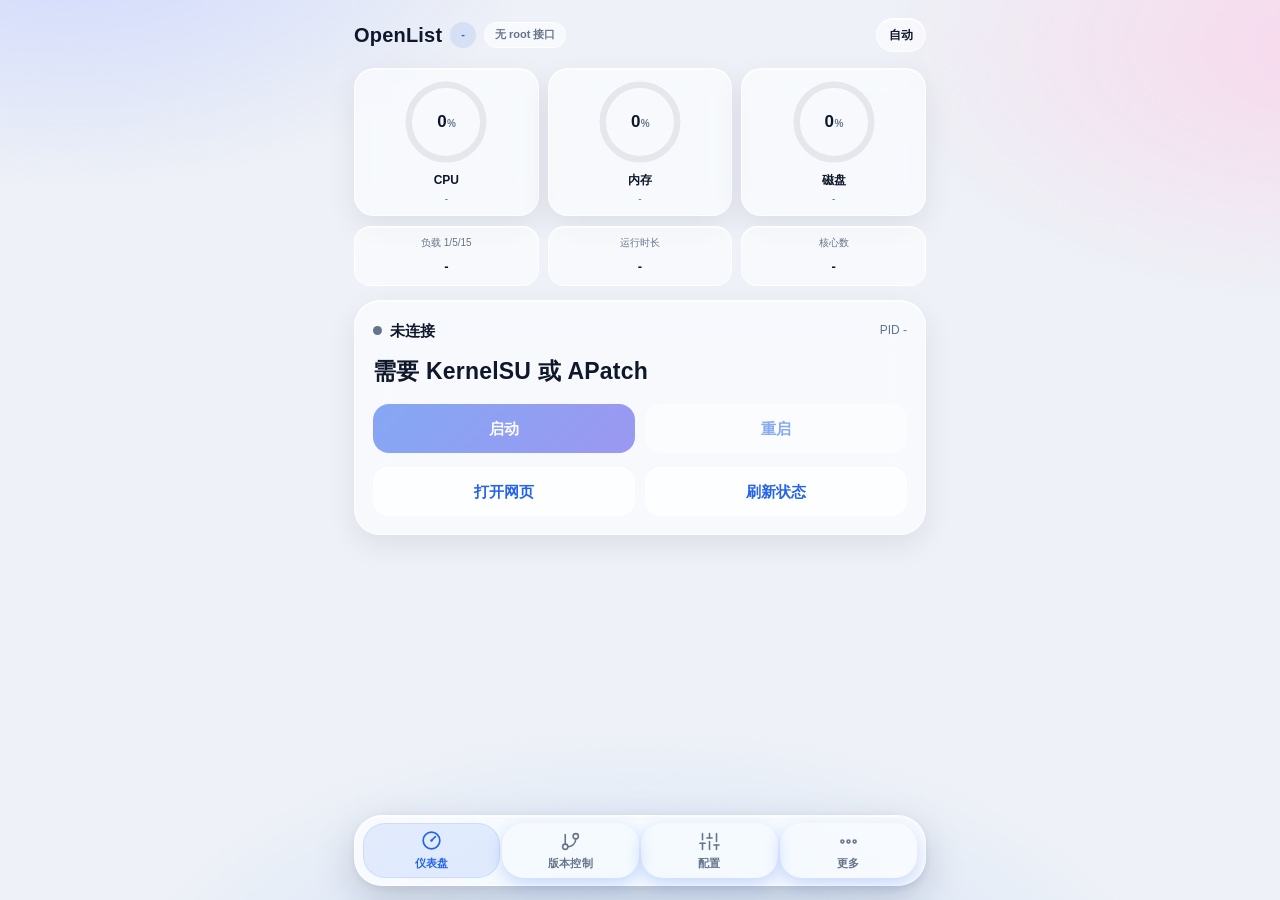
<file: OpenList-Magisk/webroot/index.html>
<!DOCTYPE html>
<html lang="zh-CN">
<head>
<meta charset="utf-8">
<meta name="viewport" content="width=device-width, initial-scale=1, viewport-fit=cover">
<title>OpenList 控制台</title>
<link rel="stylesheet" href="./style.css">
</head>
<!-- data-tab 预置 dash：首屏直接只显示仪表盘，避免 JS 执行前所有面板一起闪出来 -->
<body data-tab="dash">

<div class="top">
  <h1>OpenList</h1>
  <span class="chip" id="verChip">-</span>
  <span class="chip gray" id="modeChip">检测中</span>
  <button class="theme-btn" id="themeBtn">自动</button>
</div>

<!-- 概览：仪表盘 -->
<div class="dash" data-pane="dash">
  <div class="gauge">
    <div class="g-wrap">
      <svg viewBox="0 0 120 120" aria-hidden="true">
        <circle class="g-track" cx="60" cy="60" r="52"></circle>
        <circle class="g-bar" id="barCpu" cx="60" cy="60" r="52"></circle>
      </svg>
      <div class="g-txt"><b id="valCpu">0</b><i>%</i></div>
    </div>
    <div class="g-name">CPU</div>
    <div class="g-sub" id="cpuDetail">-</div>
  </div>
  <div class="gauge">
    <div class="g-wrap">
      <svg viewBox="0 0 120 120" aria-hidden="true">
        <circle class="g-track" cx="60" cy="60" r="52"></circle>
        <circle class="g-bar mem" id="barMem" cx="60" cy="60" r="52"></circle>
      </svg>
      <div class="g-txt"><b id="valMem">0</b><i>%</i></div>
    </div>
    <div class="g-name">内存</div>
    <div class="g-sub" id="memDetail">-</div>
  </div>
  <div class="gauge">
    <div class="g-wrap">
      <svg viewBox="0 0 120 120" aria-hidden="true">
        <circle class="g-track" cx="60" cy="60" r="52"></circle>
        <circle class="g-bar disk" id="barDisk" cx="60" cy="60" r="52"></circle>
      </svg>
      <div class="g-txt"><b id="valDisk">0</b><i>%</i></div>
    </div>
    <div class="g-name">磁盘</div>
    <div class="g-sub" id="diskDetail">-</div>
  </div>
</div>
<div class="dash-sub" data-pane="dash">
  <div class="stat"><span>负载 1/5/15</span><b id="loadText">-</b></div>
  <div class="stat"><span>运行时长</span><b id="uptimeText">-</b></div>
  <div class="stat"><span>核心数</span><b id="coresText">-</b></div>
</div>

<!-- 状态 -->
<div class="card" data-pane="dash">
  <div class="row">
    <div class="row left" style="gap:8px">
      <span class="dot" id="stateDot"></span>
      <span id="stateText" style="font-weight:600">检测中…</span>
    </div>
    <span class="muted" id="pidText">PID -</span>
  </div>
  <div class="addr" id="addrText">--</div>
  <div class="btns">
    <button id="toggleBtn" disabled>启动</button>
    <button class="ghost" id="restartBtn">重启</button>
  </div>
  <div class="btns">
    <button class="ghost" id="openBtn">打开网页</button>
    <button class="ghost" id="refreshBtn">刷新状态</button>
  </div>
</div>

<!-- 路径体检 -->
<h2 data-pane="config">路径体检</h2>
<div class="card" data-pane="config">
  <div class="scan-group">
    <div class="scan-title">
      <span>二进制</span>
      <button class="mini ghost" id="cleanBinsBtn">清理其余副本</button>
    </div>
    <div class="scan-list" id="scanBins">加载中…</div>
  </div>
  <div class="scan-group">
    <div class="scan-title"><span>数据目录</span></div>
    <div class="scan-list" id="scanData">加载中…</div>
  </div>
  <div class="hint">「切换到此」只改 service.sh 与 config.json 的路径，不搬文件；删除不可恢复，需要输入目录名确认。</div>
</div>

<!-- 所有版本 -->
<h2 data-pane="version">所有版本</h2>
<div class="card" data-pane="version">
  <div class="verlist" id="verList">加载中…</div>
  <div class="hint">点「安装」可切换 OpenList 二进制版本。架构包（OpenList(binary)）会同步改回 module.prop 的版本号；纯在线包（OpenList(online)）只换二进制，模块版本号保持不变。</div>
</div>

<!-- 更新 -->
<h2 data-pane="version">版本与更新</h2>
<div class="card" data-pane="version">
  <div class="kv"><span>模块版本</span><span id="modVer">-</span></div>
  <div class="kv"><span>OpenList 版本</span><span id="curVer">-</span></div>
  <div class="kv"><span>最新版本</span><span id="latestVer">-</span></div>
  <div class="kv"><span>设备架构</span><span id="abiText">-</span></div>
  <div class="kv"><span>下载资产</span><span id="assetText">-</span></div>
  <div class="btns">
    <button class="ghost" id="checkBtn">检查更新</button>
    <button id="updateBtn" disabled>立即更新</button>
  </div>
  <div class="progress" id="updateProgress"><i></i></div>
  <div class="hint" id="updateHint">下载与校验在服务运行中完成，仅在替换二进制前短暂停服务，启动失败会自动用 .bak 回滚。</div>
  <div class="warnbox" id="updateWarn" style="display:none"></div>
</div>

<!-- 下载镜像 -->
<h2 data-pane="version">下载镜像</h2>
<div class="card" data-pane="version">
  <label>镜像选择</label>
  <div class="select" id="mirrorSelect" data-value="auto">
    <button type="button" class="select-btn">自动选择</button>
    <div class="select-menu" id="mirrorMenu" hidden></div>
  </div>
  <label>自定义镜像</label>
  <input id="mirrorCustom" placeholder="https://your-mirror.example/" autocomplete="off">
  <div class="btns">
    <button class="ghost" id="mirrorPing">测速</button>
    <button id="mirrorSave">保存镜像设置</button>
  </div>
  <div class="hint">镜像只用于下载二进制（github.com 资源）；版本列表走 api.github.com，国内需要代理。下拉栏里的延迟由「测速」实测。</div>
</div>

<!-- 下载配置 -->
<h2 data-pane="config">下载配置</h2>
<div class="card" data-pane="config">
  <label for="cfgPort">监听端口</label>
  <input id="cfgPort" inputmode="numeric" placeholder="5244">
  <label for="cfgToken">管理 Token</label>
  <input id="cfgToken" type="text" class="mask" placeholder="openlist-…" autocomplete="off" autocapitalize="off" spellcheck="false">
  <div class="hint">留空时由模块启动脚本自动从 data.db 提取</div>
  <label for="cfgPath">默认目标路径</label>
  <input id="cfgPath" placeholder="/115/影视/">
  <label>离线引擎</label>
  <div class="select" id="toolSelect" data-value="115 Open">
    <button type="button" class="select-btn">115 Open</button>
    <div class="select-menu" hidden>
      <button type="button" data-value="115 Open">115 Open</button>
      <button type="button" data-value="115 Cloud">115 Cloud</button>
      <button type="button" data-value="PikPak">PikPak</button>
      <button type="button" data-value="qBittorrent">qBittorrent</button>
      <button type="button" data-value="Transmission">Transmission</button>
    </div>
  </div>
  <label>删除策略</label>
  <div class="select" id="policySelect" data-value="delete_on_upload_succeed">
    <button type="button" class="select-btn">上传成功后删除</button>
    <div class="select-menu" hidden>
      <button type="button" data-value="delete_on_upload_succeed">上传成功后删除</button>
      <button type="button" data-value="delete_never">从不删除</button>
      <button type="button" data-value="delete_always">总是删除</button>
    </div>
  </div>
  <label>预设路径（逗号分隔）</label>
  <input id="cfgPresets" placeholder="/115/影视/,/115/">
  <div class="btns">
    <button id="saveCfgBtn">保存配置</button>
  </div>
</div>

<!-- 改密 -->
<h2 data-pane="config">管理员账号</h2>
<div class="card" data-pane="config">
  <label for="newUser">用户名（留空则不修改）</label>
  <input id="newUser" type="text" autocomplete="off" autocapitalize="off" spellcheck="false" placeholder="admin">
  <label for="newPwd">新密码</label>
  <input id="newPwd" type="text" class="mask" autocomplete="off" autocapitalize="off" spellcheck="false" placeholder="至少 8 位">
  <label for="newPwd2">确认新密码</label>
  <input id="newPwd2" type="text" class="mask" autocomplete="off" autocapitalize="off" spellcheck="false" placeholder="再输一次">
  <div class="hint">优先走 OpenList 管理 API 在线生效，不重启服务；API 不可用时才退回命令行方式（会重启一次）。</div>
  <div class="btns">
    <button class="ghost" id="pwdEye" type="button">显示密码</button>
    <button class="warn" id="pwdBtn">修改密码</button>
  </div>
</div>

<!-- 存储 -->
<h2 data-pane="more">存储</h2>
<div class="card" data-pane="more">
  <div id="storageList" class="muted">加载中…</div>
  <div class="btns">
    <button class="ghost" id="storageRefresh">刷新</button>
    <button class="ghost" id="storageReload">全部重载</button>
  </div>
</div>

<!-- 离线任务 -->
<h2 data-pane="more">离线任务</h2>
<div class="card" data-pane="more">
  <div id="taskList" class="muted">加载中…</div>
  <div class="btns">
    <button class="ghost" id="taskRefresh">刷新</button>
  </div>
</div>

<!-- 迁移 -->
<h2 data-pane="config">迁移</h2>
<div class="card" data-pane="config">
  <details>
    <summary>数据目录迁移</summary>
    <div class="chips" id="dataDirChips">
      <button type="button" class="chip-btn" data-path="/data/adb/openlist">/data/adb/openlist</button>
      <button type="button" class="chip-btn" data-path="/sdcard/Android/openlist">/sdcard/Android/openlist</button>
    </div>
    <div class="hint">点选目标目录即可（当前使用中的不会显示）。目标必须为空目录或不存在。</div>
    <div class="warnbox">会停止服务 → 复制 → 校验文件数与 data.db → 修改 service.sh → 启动。跨分区（/data → /sdcard）会丢失属主权限，SQLite 性能也会下降。</div>
    <div class="btns"><button class="warn" id="migrateDataBtn">开始迁移</button></div>
  </details>
  <details>
    <summary>二进制路径迁移</summary>
    <div class="chips" id="binChips">
      <button type="button" class="chip-btn" data-path="/data/adb/openlist/bin/openlist">/data/adb/openlist/bin</button>
      <button type="button" class="chip-btn" data-path="/data/adb/modules/openlist/bin/openlist">模块 bin</button>
      <button type="button" class="chip-btn" data-path="/data/adb/modules/openlist/system/bin/openlist">模块 system/bin</button>
    </div>
    <div class="hint">点选目标位置即可（当前使用中的不会显示）。</div>
    <div class="warnbox">会停止服务 → 复制 → chmod → 修改 service.sh / action.sh → 删除旧位置的二进制 → 启动。</div>
    <div class="btns"><button class="warn" id="migrateBinBtn">开始迁移</button></div>
  </details>
  <details>
    <summary>脚本路径自检 / 修复</summary>
    <div class="hint">迁移后如果 service.sh、action.sh 或 config.json 还指向旧路径，点这里一次性对齐。</div>
    <div class="btns"><button class="ghost" id="fixPathsBtn">检查并修复</button></div>
  </details>
</div>

<!-- 日志 -->
<h2 data-pane="more">服务日志</h2>
<div class="card" data-pane="more">
  <div class="chips" id="logTabs">
    <button type="button" class="chip-btn active" data-log="service">服务日志</button>
    <button type="button" class="chip-btn" data-log="openlist">程序输出</button>
  </div>
  <pre id="logBox">加载中…</pre>
  <div class="btns">
    <button class="ghost" id="logRefresh">刷新</button>
    <button class="danger" id="logClear">清空</button>
  </div>
</div>

<!-- 关于 -->
<h2 data-pane="more">关于</h2>
<div class="card" data-pane="more">
  <div class="row">
    <a class="link" href="https://github.com/Alien-Et/OpenList-Magisk" target="_blank" rel="noreferrer">项目地址</a>
    <a class="link" href="https://github.com/Alien-Et/OpenList-Magisk/releases/latest" target="_blank" rel="noreferrer">Release</a>
  </div>
</div>

<nav class="tabbar" id="tabbar">
  <button class="tab on" data-tab="dash">
    <svg viewBox="0 0 24 24" fill="none" stroke="currentColor" stroke-width="1.8" stroke-linecap="round" stroke-linejoin="round">
      <path d="M12 21a9 9 0 100-18 9 9 0 000 18z"></path>
      <path d="M12 12l4.2-4.2"></path>
      <circle cx="12" cy="12" r="1.3" fill="currentColor" stroke="none"></circle>
    </svg>
    <span>仪表盘</span>
  </button>
  <button class="tab" data-tab="version">
    <svg viewBox="0 0 24 24" fill="none" stroke="currentColor" stroke-width="1.8" stroke-linecap="round" stroke-linejoin="round">
      <line x1="6" y1="4" x2="6" y2="15"></line>
      <circle cx="6" cy="18" r="3"></circle>
      <circle cx="18" cy="6" r="3"></circle>
      <path d="M18 9a9 9 0 01-9 9"></path>
    </svg>
    <span>版本控制</span>
  </button>
  <button class="tab" data-tab="config">
    <svg viewBox="0 0 24 24" fill="none" stroke="currentColor" stroke-width="1.8" stroke-linecap="round" stroke-linejoin="round">
      <line x1="4" y1="21" x2="4" y2="14"></line><line x1="4" y1="10" x2="4" y2="3"></line>
      <line x1="12" y1="21" x2="12" y2="12"></line><line x1="12" y1="8" x2="12" y2="3"></line>
      <line x1="20" y1="21" x2="20" y2="16"></line><line x1="20" y1="12" x2="20" y2="3"></line>
      <line x1="1" y1="14" x2="7" y2="14"></line><line x1="9" y1="8" x2="15" y2="8"></line><line x1="17" y1="16" x2="23" y2="16"></line>
    </svg>
    <span>配置</span>
  </button>
  <button class="tab" data-tab="more">
    <svg viewBox="0 0 24 24" fill="none" stroke="currentColor" stroke-width="1.8" stroke-linecap="round" stroke-linejoin="round">
      <circle cx="5" cy="12" r="1.7"></circle>
      <circle cx="12" cy="12" r="1.7"></circle>
      <circle cx="19" cy="12" r="1.7"></circle>
    </svg>
    <span>更多</span>
  </button>
</nav>

<div class="toast" id="toast"></div>
<script src="./app.js"></script>
</body>
</html>
</file>
<file: OpenList-Magisk/webroot/style.css>
/* OpenList WebUI - glass / large radius / auto theme */

:root,
:root[data-theme="light"]{
  color-scheme: light;
  --bg:#eef1f7;
  --blob-1:rgba(199,210,254,.85);
  --blob-2:rgba(251,207,232,.70);
  --blob-3:rgba(191,219,254,.75);
  --glass:rgba(255,255,255,.58);
  --glass-strong:rgba(255,255,255,.72);
  --glass-border:rgba(255,255,255,.72);
  --card-solid:rgba(255,255,255,.97);
  --text:#0f172a;
  --sub:#64748b;
  --line:rgba(15,23,42,.08);
  --primary:#2563eb;
  --primary-2:#4f46e5;
  --primary-soft:rgba(37,99,235,.10);
  --ok:#16a34a;
  --warn:#d97706;
  --err:#dc2626;
  --err-soft:rgba(220,38,38,.09);
  --warn-soft:rgba(217,119,6,.10);
  --shadow:0 10px 30px rgba(15,23,42,.08);
  --inner:inset 0 1px 0 rgba(255,255,255,.65);
}

:root[data-theme="dark"]{
  color-scheme: dark;
  --bg:#070a10;
  --blob-1:rgba(30,58,138,.55);
  --blob-2:rgba(76,29,149,.45);
  --blob-3:rgba(13,148,136,.35);
  --glass:rgba(22,27,38,.56);
  --glass-strong:rgba(26,32,45,.72);
  --glass-border:rgba(255,255,255,.08);
  --card-solid:#151a23;
  --text:#e8edf5;
  --sub:#94a3b8;
  --line:rgba(255,255,255,.08);
  --primary:#60a5fa;
  --primary-2:#818cf8;
  --primary-soft:rgba(96,165,250,.14);
  --ok:#4ade80;
  --warn:#fbbf24;
  --err:#f87171;
  --err-soft:rgba(248,113,113,.12);
  --warn-soft:rgba(251,191,36,.12);
  --shadow:0 18px 40px rgba(0,0,0,.45);
  --inner:inset 0 1px 0 rgba(255,255,255,.06);
}

*{box-sizing:border-box;-webkit-tap-highlight-color:transparent}
html,body{margin:0;padding:0;min-height:100%}

body{
  position:relative;
  background:var(--bg);
  color:var(--text);
  font:15px/1.55 -apple-system,BlinkMacSystemFont,"Segoe UI",Roboto,"Noto Sans SC",sans-serif;
  padding:18px 14px 48px;
  padding-bottom:calc(48px + env(safe-area-inset-bottom));
  max-width:600px;
  margin:0 auto;
  transition:background .25s ease,color .25s ease;
  overflow-x:hidden;
}

/* 背景光斑，让毛玻璃有东西可糊 */
body::before{
  content:"";
  position:fixed;
  inset:-20%;
  z-index:-1;
  pointer-events:none;
  background:
    radial-gradient(38% 30% at 18% 8%, var(--blob-1) 0%, transparent 70%),
    radial-gradient(34% 28% at 88% 18%, var(--blob-2) 0%, transparent 72%),
    radial-gradient(40% 32% at 50% 96%, var(--blob-3) 0%, transparent 74%);
  filter:blur(6px);
  transition:background .25s ease;
}

h1{font-size:20px;margin:0;font-weight:700;letter-spacing:.2px}
h2{font-size:12px;margin:22px 6px 9px;font-weight:700;color:var(--sub);letter-spacing:.08em}

.top{display:flex;align-items:center;gap:8px;margin-bottom:16px;flex-wrap:wrap}
.chip{
  font-size:11px;padding:3px 10px;border-radius:999px;
  background:var(--primary-soft);color:var(--primary);font-weight:600;
  border:1px solid transparent;
}
.chip.gray{background:var(--glass);color:var(--sub);border-color:var(--glass-border)}

.theme-btn{
  margin-left:auto;flex:none;min-width:auto;min-height:34px;
  padding:6px 12px;font-size:12px;font-weight:600;border-radius:999px;
  background:var(--glass);color:var(--text);border:1px solid var(--glass-border);
  -webkit-backdrop-filter:blur(18px) saturate(160%);
  backdrop-filter:blur(18px) saturate(160%);
  box-shadow:var(--inner);
}
.theme-btn:active{transform:scale(.96)}

/* 卡片：毛玻璃 + 大圆角 */
.card{
  position:relative;
  background:var(--glass);
  border:1px solid var(--glass-border);
  border-radius:26px;
  padding:18px;
  margin-bottom:14px;
  box-shadow:var(--shadow), var(--inner);
  -webkit-backdrop-filter:blur(24px) saturate(170%);
  backdrop-filter:blur(24px) saturate(170%);
  transition:background .25s ease,border-color .25s ease;
}

@supports not ((-webkit-backdrop-filter:blur(1px)) or (backdrop-filter:blur(1px))){
  .card,.theme-btn,.toast{background:var(--card-solid)}
}

.row{display:flex;align-items:center;justify-content:space-between;gap:10px}
.row.left{justify-content:flex-start}
.dot{width:9px;height:9px;border-radius:50%;background:var(--sub);flex:none}
.dot.on{background:var(--ok);box-shadow:0 0 0 4px rgba(74,222,128,.18)}
.dot.off{background:var(--err);box-shadow:0 0 0 4px var(--err-soft)}

.addr{font-size:23px;font-weight:700;margin:12px 0 6px;word-break:break-all;letter-spacing:.2px}
.meta{font-size:12px;color:var(--sub);display:flex;gap:14px;flex-wrap:wrap}
.meta span{max-width:100%;word-break:break-all}

.btns{display:flex;gap:10px;margin-top:14px;flex-wrap:wrap}

button{
  font:inherit;border:1px solid transparent;border-radius:16px;
  padding:12px 14px;font-weight:600;cursor:pointer;
  background:linear-gradient(135deg,var(--primary),var(--primary-2));
  color:#fff;flex:1;min-width:120px;min-height:46px;
  transition:transform .14s ease,opacity .14s ease;
  box-shadow:0 6px 16px rgba(37,99,235,.22);
}
button:active{transform:scale(.97)}
button:disabled{opacity:.55;cursor:default;transform:none;box-shadow:none}
button.ghost{
  background:var(--glass-strong);color:var(--primary);
  border-color:var(--glass-border);box-shadow:var(--inner);
}
button.danger{background:var(--err-soft);color:var(--err);border-color:transparent;box-shadow:none}
button.warn{background:var(--warn-soft);color:var(--warn);border-color:transparent;box-shadow:none}

label{display:block;font-size:12px;color:var(--sub);margin:12px 0 6px;font-weight:600}
input,select,textarea{
  width:100%;font:inherit;color:var(--text);
  background:var(--glass-strong);
  border:1px solid var(--glass-border);
  border-radius:16px;padding:12px 14px;outline:none;
  box-shadow:var(--inner);
  transition:border-color .15s ease;
}
input:focus,select:focus,textarea:focus{border-color:var(--primary)}
input::placeholder,textarea::placeholder{color:var(--sub);opacity:.85}
/* 密码类输入框不再用 type=password：部分 WebView 的自带密码管理器/自动填充
   会抢焦点甚至让输入框变成不可输入。改成 text + 文字遮罩，行为一致且可控 */
.mask{-webkit-text-security:disc}
.mask.reveal{-webkit-text-security:none}
/* 下拉框：部分 WebView 的 option 弹层不继承页面配色，单独指定 */
select{
  background:var(--card-solid);
  color:var(--text);
  -webkit-appearance:menulist;
  appearance:auto;
}
select option,
select optgroup{
  background:var(--card-solid);
  color:var(--text);
}

/* 自定义下拉：不用原生 select，避免系统弹层白底白字 */
[hidden]{display:none !important}
.select{position:relative}
.select-btn{
  flex:none;min-width:0;width:100%;
  background:var(--glass-strong);color:var(--text);
  border:1px solid var(--glass-border);border-radius:16px;
  padding:12px 14px;min-height:46px;
  display:flex;align-items:center;justify-content:space-between;
  box-shadow:var(--inner);font-weight:500;
}
.select-btn:active{transform:none}
.select-btn::after{content:"▾";color:var(--sub);margin-left:8px;font-size:12px}
.select-menu{
  position:absolute;left:0;right:0;top:calc(100% + 6px);z-index:20;
  background:var(--card-solid);border:1px solid var(--glass-border);
  border-radius:16px;padding:6px;box-shadow:var(--shadow);
  max-height:260px;overflow:auto;
}
.select-menu button{
  flex:none;min-width:0;width:100%;
  background:transparent;color:var(--text);border:0;box-shadow:none;
  border-radius:12px;padding:11px 12px;min-height:42px;
  text-align:left;font-weight:500;display:block;
}
.select-menu button:active{transform:none}
.select-menu button.active{background:var(--primary-soft);color:var(--primary)}
/* 镜像下拉：左边名字，右边延迟 */
.select-menu button{display:flex;align-items:center;justify-content:space-between;gap:10px}
.mname{min-width:0;overflow:hidden;text-overflow:ellipsis;white-space:nowrap}
.mlat{flex:none;font-size:12px;color:var(--sub);font-variant-numeric:tabular-nums}

/* 预设路径胶囊 */
.chips{display:flex;gap:8px;flex-wrap:wrap;margin:2px 0 8px}
.chip-btn{
  flex:none;min-width:0;min-height:34px;padding:7px 12px;
  font-size:12px;font-weight:600;border-radius:999px;
  background:var(--glass-strong);color:var(--text);
  border:1px solid var(--glass-border);box-shadow:none;
  text-align:left;
}
.chip-btn:active{transform:none}
.chip-btn.active{background:var(--primary-soft);color:var(--primary);border-color:transparent}
textarea{min-height:96px;font:12px/1.6 ui-monospace,SFMono-Regular,Menlo,monospace;resize:vertical}
.hint{font-size:11px;color:var(--sub);margin-top:6px;line-height:1.5}

pre{
  background:var(--glass-strong);border:1px solid var(--glass-border);
  border-radius:18px;padding:14px;
  font:12px/1.6 ui-monospace,SFMono-Regular,Menlo,monospace;
  overflow:auto;max-height:300px;white-space:pre-wrap;word-break:break-all;margin:0;
  box-shadow:var(--inner);
}

.toast{
  position:fixed;left:50%;bottom:30px;transform:translateX(-50%) translateY(14px);
  background:var(--glass-strong);color:var(--text);
  border:1px solid var(--glass-border);
  -webkit-backdrop-filter:blur(24px) saturate(170%);
  backdrop-filter:blur(24px) saturate(170%);
  padding:11px 18px;border-radius:999px;font-size:13px;font-weight:500;
  opacity:0;pointer-events:none;transition:.22s;max-width:86vw;text-align:center;
  z-index:9;box-shadow:var(--shadow);
}
.toast.show{opacity:1;transform:translateX(-50%) translateY(0)}
.toast.err{color:var(--err);border-color:rgba(248,113,113,.4)}

.link{color:var(--primary);text-decoration:none;font-size:13px;font-weight:600}
.muted{color:var(--sub);font-size:12px}

.kv{display:flex;justify-content:space-between;gap:12px;font-size:13px;padding:6px 0}
.kv span:first-child{color:var(--sub);flex:none}
.kv span:last-child{text-align:right;word-break:break-all}

.badge{font-size:11px;padding:2px 8px;border-radius:999px;background:var(--primary-soft);color:var(--primary);font-weight:600}
.badge.ok{background:rgba(22,163,74,.12);color:var(--ok)}
.badge.err{background:var(--err-soft);color:var(--err)}

details{border-top:1px solid var(--line);padding-top:12px;margin-top:14px}
summary{cursor:pointer;font-size:13px;font-weight:600;color:var(--sub);list-style:none}
summary::-webkit-details-marker{display:none}
summary::before{content:"▸ ";color:var(--sub)}
details[open] summary::before{content:"▾ "}

.warnbox{
  font-size:12px;color:var(--warn);background:var(--warn-soft);
  border:1px solid rgba(217,119,6,.22);border-radius:16px;
  padding:10px 12px;margin-top:12px;line-height:1.55;
}

.progress{height:5px;border-radius:3px;background:var(--line);overflow:hidden;margin-top:12px;display:none}
.progress.show{display:block}
.progress i{display:block;height:100%;width:35%;border-radius:3px;background:linear-gradient(90deg,var(--primary),var(--primary-2));animation:slide 1.1s infinite ease-in-out}
@keyframes slide{0%{margin-left:-35%}100%{margin-left:100%}}

@media (max-width:380px){
  body{padding:14px 10px 40px}
  .card{padding:15px;border-radius:22px}
  .addr{font-size:20px}
}

/* ---------- 目录路径 ---------- */
.path{
  font-family:ui-monospace,SFMono-Regular,Menlo,Consolas,monospace;
  font-size:12px;
  color:var(--sub);
  max-width:66%;
  word-break:break-all;
  text-align:right;
  line-height:1.45;
  cursor:pointer;
  user-select:none;
}
.path:active{opacity:.55}

/* ---------- 版本列表 ---------- */
.verlist{
  max-height:52vh;
  overflow-y:auto;
  -webkit-overflow-scrolling:touch;
}
.verrow{
  display:flex;
  align-items:center;
  gap:10px;
  padding:9px 0;
  border-bottom:1px solid var(--line);
}
.verrow:last-child{border-bottom:0}
.verrow .ver{
  font-weight:600;
  font-size:14px;
  font-variant-numeric:tabular-nums;
}
.verrow .date{
  flex:1;
  font-size:12px;
  color:var(--sub);
  font-variant-numeric:tabular-nums;
}
.verrow .chip{margin-left:auto}
button.mini{
  margin-left:auto;
  flex:0 0 auto;
  min-width:0;
  padding:5px 12px;
  font-size:12px;
  border-radius:999px;
  min-height:0;
  line-height:1.25;
}

/* ---------- 路径体检 ---------- */
.scan-group + .scan-group{margin-top:18px}
.scan-title{
  display:flex;align-items:center;justify-content:space-between;gap:10px;
  font-size:12px;font-weight:600;color:var(--sub);margin-bottom:9px;
}
.scan-list{display:flex;flex-direction:column;gap:9px}
.scanitem{
  padding:11px 13px;border-radius:18px;
  background:var(--glass-strong);
  border:1px solid var(--glass-border);
  box-shadow:var(--inner);
}
.scanpath{
  font-family:ui-monospace,SFMono-Regular,Menlo,Consolas,monospace;
  font-size:12px;color:var(--text);
  word-break:break-all;line-height:1.55;cursor:pointer;
}
.scanpath:active{opacity:.6}
.scanfoot{
  display:flex;align-items:center;gap:8px;flex-wrap:wrap;
  margin-top:9px;
}
.scanfoot .scanmeta{
  flex:1;min-width:0;font-size:12px;color:var(--sub);
  font-variant-numeric:tabular-nums;
}
.scanfoot .chip{margin:0}
.scanacts{display:flex;gap:8px;flex-wrap:wrap;margin-top:9px}
.scanconfirm{
  margin-top:10px;padding:11px 12px;border-radius:15px;
  background:var(--err-soft);
}
.scanconfirm .hint{color:var(--err);word-break:break-all;margin:0}

/* ── 底部悬浮导航（大圆角 / 磨砂玻璃） ── */
body{padding-bottom:116px;padding-bottom:calc(116px + env(safe-area-inset-bottom))}

.tabbar{
  position:fixed;
  /* 用 left/right + margin:auto 居中限宽，不用 transform：
     left:50% + translateX(-50%) 在部分 WebView 里算出的宽度会超过视口，
     超出的部分既把导航条推出屏幕，又给整页制造横向溢出（卡片右侧被裁）。 */
  left:14px;right:14px;margin:0 auto;max-width:572px;
  bottom:14px;
  bottom:calc(14px + env(safe-area-inset-bottom));
  z-index:60;
  display:flex;align-items:stretch;gap:2px;
  background:var(--glass-strong);
  border:1px solid var(--glass-border);
  border-radius:28px;
  box-shadow:0 16px 42px rgba(15,23,42,.17), 0 2px 10px rgba(15,23,42,.07), var(--inner);
  backdrop-filter:blur(28px) saturate(190%);
  -webkit-backdrop-filter:blur(28px) saturate(190%);
  padding:7px 8px;
  transition:transform .28s cubic-bezier(.22,1,.36,1), box-shadow .28s ease;
}
.tabbar.up{
  transform:translateY(-3px);
  box-shadow:0 20px 52px rgba(15,23,42,.22), 0 2px 10px rgba(15,23,42,.09), var(--inner);
}

.tab{
  flex:1 1 0;min-width:0;position:relative;
  display:flex;flex-direction:column;align-items:center;gap:3px;
  border:0;background:none;cursor:pointer;font-family:inherit;
  font-size:10.5px;letter-spacing:.2px;
  color:var(--sub);
  padding:8px 2px 7px;border-radius:22px;
  transition:color .2s ease,background .2s ease;
  -webkit-tap-highlight-color:transparent;
}
.tab svg{
  width:21px;height:21px;
  transition:transform .26s cubic-bezier(.22,1,.36,1);
}
.tab.on{
  color:var(--primary);
  background:var(--primary-soft);
  box-shadow:inset 0 0 0 1px rgba(37,99,235,.10);
}
.tab.on svg{transform:translateY(-1px) scale(1.06)}
.tab:active svg{transform:scale(.9)}

/* 面板切换：body 上带 data-tab 时只显示对应分区 */
/* 面板用 data-pane，导航按钮用 data-tab —— 两组属性分开，
   否则 [data-tab]:not([data-tab="dash"]) 会把别的 tab 按钮一起隐藏掉 */
body[data-tab="dash"]    [data-pane]:not([data-pane="dash"]),
body[data-tab="version"] [data-pane]:not([data-pane="version"]),
body[data-tab="config"]  [data-pane]:not([data-pane="config"]),
body[data-tab="more"]    [data-pane]:not([data-pane="more"]){display:none}

/* ── 仪表盘 ── */
.dash{display:grid;grid-template-columns:repeat(3,1fr);gap:9px;margin-bottom:10px}
.gauge{
  display:flex;flex-direction:column;align-items:center;
  background:var(--glass);border:1px solid var(--glass-border);
  border-radius:20px;padding:10px 4px 9px;box-shadow:var(--shadow),var(--inner);
  backdrop-filter:blur(14px) saturate(160%);
  -webkit-backdrop-filter:blur(14px) saturate(160%);
  animation:gaugeIn .45s cubic-bezier(.22,1,.36,1) both;
}
.gauge:nth-child(2){animation-delay:.06s}
.gauge:nth-child(3){animation-delay:.12s}
@keyframes gaugeIn{from{opacity:0;transform:translateY(10px) scale(.96)}to{opacity:1;transform:none}}

.g-wrap{position:relative;width:100%;max-width:86px;aspect-ratio:1/1}
.g-wrap svg{display:block;width:100%;height:100%;transform:rotate(-90deg)}
.g-track{fill:none;stroke:var(--line);stroke-width:9}
.g-bar{
  fill:none;stroke:var(--primary);stroke-width:9;stroke-linecap:round;
  stroke-dasharray:326.73;stroke-dashoffset:326.73;
  transition:stroke-dashoffset .85s cubic-bezier(.22,1,.36,1),stroke .35s ease;
}
.g-bar.mem{stroke:var(--primary-2)}
.g-bar.disk{stroke:var(--ok)}
.g-bar.warn{stroke:var(--warn)}
.g-bar.crit{stroke:var(--err)}
.g-txt{
  position:absolute;inset:0;display:flex;align-items:center;justify-content:center;
  gap:1px;font-size:17px;font-weight:700;letter-spacing:-.6px;
  color:var(--text);font-variant-numeric:tabular-nums;pointer-events:none;
}
.g-txt i{font-size:10px;font-style:normal;font-weight:600;color:var(--sub);margin-top:3px}
.g-name{margin-top:6px;font-size:12px;font-weight:600;color:var(--text)}
.g-sub{margin-top:1px;font-size:10px;color:var(--sub);font-variant-numeric:tabular-nums}

.dash-sub{
  display:grid;grid-template-columns:repeat(3,1fr);gap:9px;margin-bottom:14px;
  animation:gaugeIn .45s cubic-bezier(.22,1,.36,1) .18s both;
}
.dash-sub .stat{
  background:var(--glass);border:1px solid var(--glass-border);border-radius:16px;
  padding:8px 6px;text-align:center;box-shadow:var(--inner);
}
.dash-sub .stat span{display:block;font-size:10px;color:var(--sub);margin-bottom:3px}
.dash-sub .stat b{font-size:13px;font-weight:700;font-variant-numeric:tabular-nums}

@media (max-width:360px){
  .g-txt{font-size:15px}
  .g-wrap{max-width:74px}
}
</file>
